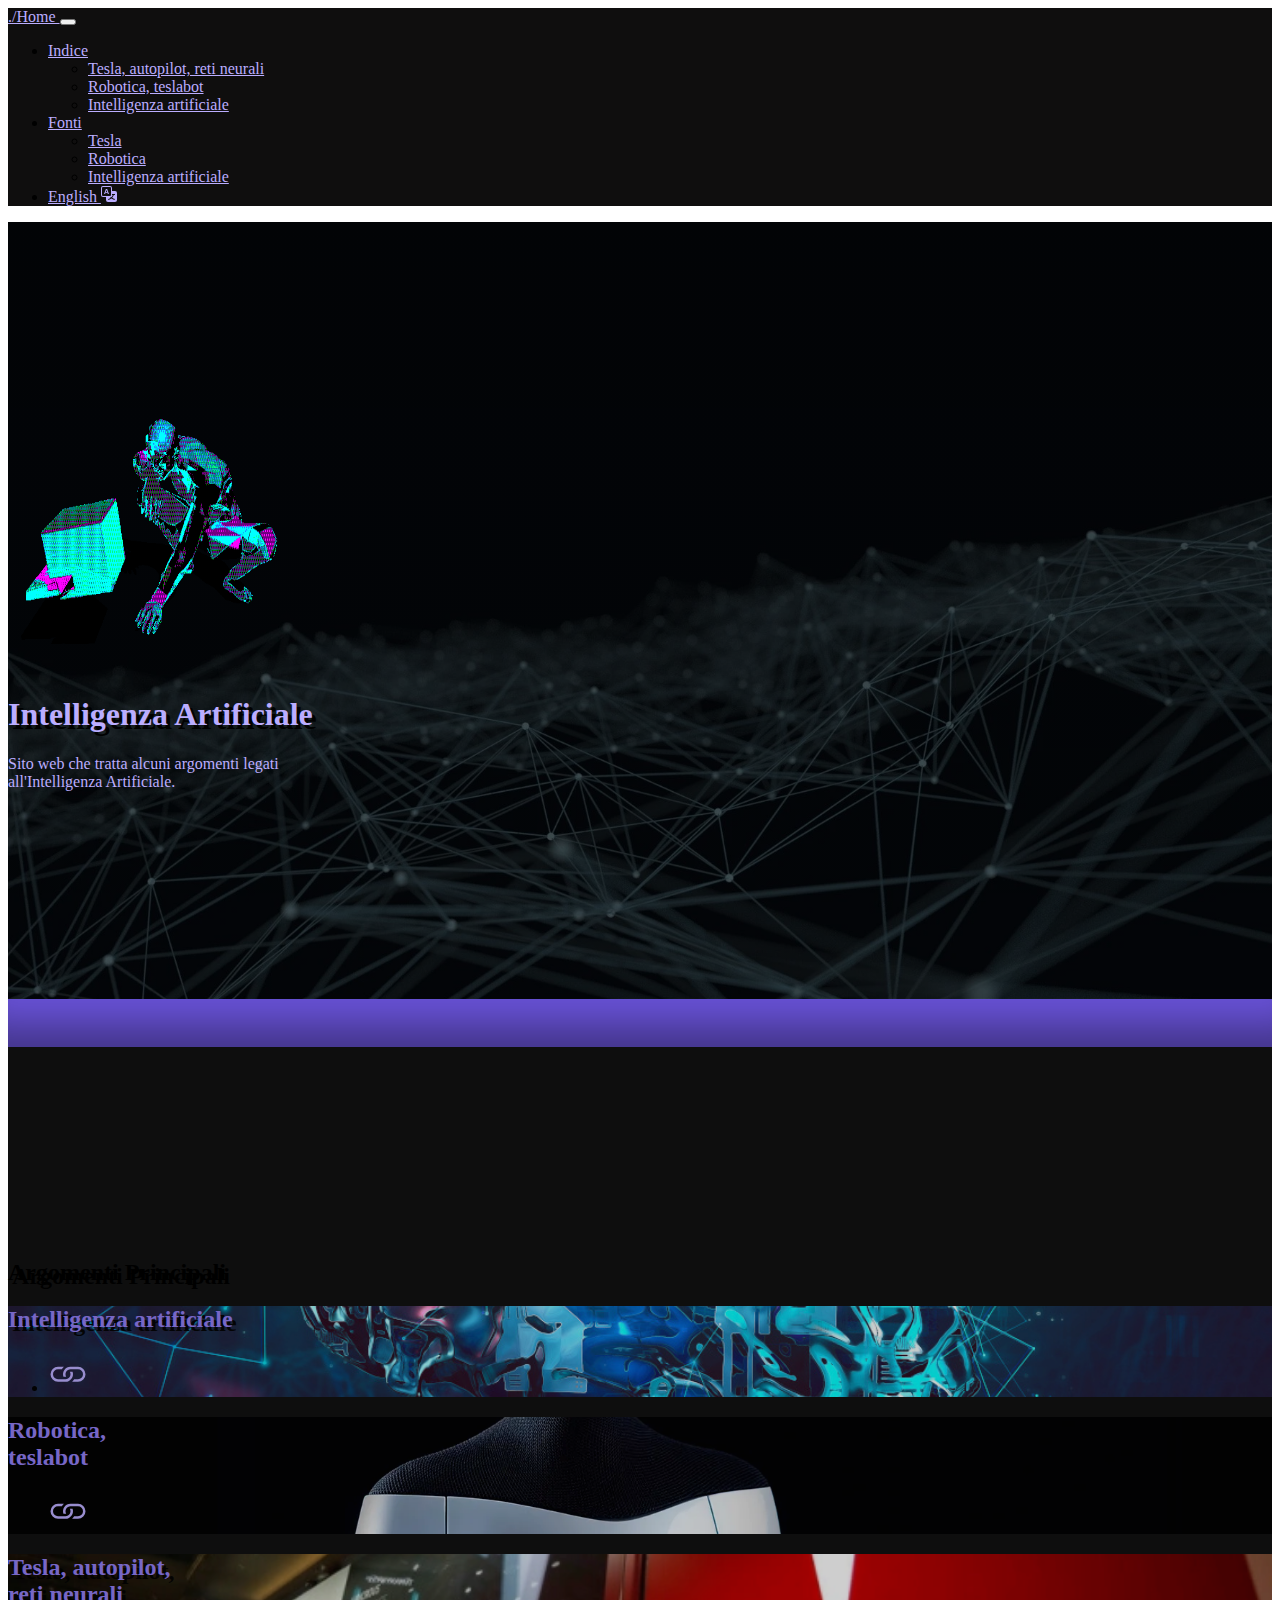
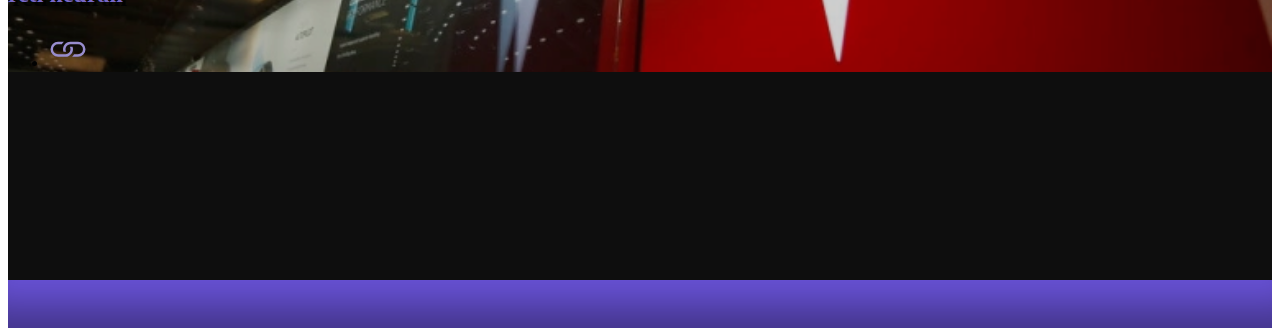
<file: index.html>
<!doctype html>
<html lang="en">

<head>
    <meta charset="utf-8">
    <meta name="viewport" content="width=device-width, initial-scale=1">

    <script src="https://cdn.jsdelivr.net/npm/bootstrap@5.2.0-beta1/dist/js/bootstrap.bundle.min.js"
        integrity="sha384-pprn3073KE6tl6bjs2QrFaJGz5/SUsLqktiwsUTF55Jfv3qYSDhgCecCxMW52nD2" crossorigin="anonymous">
        </script>
    <link href="https://cdn.jsdelivr.net/npm/bootstrap@5.2.0-beta1/dist/css/bootstrap.min.css" rel="stylesheet"
        integrity="sha384-0evHe/X+R7YkIZDRvuzKMRqM+OrBnVFBL6DOitfPri4tjfHxaWutUpFmBp4vmVor" crossorigin="anonymous">

    <link rel="stylesheet" href="./css/style.css">

    <link rel="preconnect" href="https://fonts.googleapis.com">
    <link rel="preconnect" href="https://fonts.gstatic.com" crossorigin>
    <link href="https://fonts.googleapis.com/css2?family=Poppins&display=swap" rel="stylesheet">

    <title>./Home</title>
</head>

<body>
    <nav class="navbar navbar-expand-lg sticky-top px-5" style="background-color: #0f0e0e;">
        <div class="container-fluid">
            <a class="navbar-brand mb-0 h1 textcolor" href="#">
                <span class="navbar-text mb-0 h1 textcolor fs-5">
                    ./Home
                </span>
            </a>
            <button class="navbar-toggler" type="button" data-bs-toggle="collapse" data-bs-target="#navbarNavDropdown"
                aria-controls="navbarNavDropdown" aria-expanded="false" aria-label="Toggle navigation">
                <span class="navbar-toggler-icon"></span>
            </button>
            <div class="collapse navbar-collapse" id="navbarNavDropdown">
                <ul class="navbar-nav px-5">
                    <li class="nav-item dropdown">
                        <a class="nav-link dropdown-toggle textcolor" href="#" id="navbarDropdownMenuLink" role="button"
                            data-bs-toggle="dropdown" aria-expanded="false">
                            Indice
                        </a>
                        <ul class="dropdown-menu dropdown-menu-dark" style="background-color: #0f0e0e;"
                            aria-labelledby="navbarDropdownMenuLink">
                            <li><a class="dropdown-item textcolor" href="./tesla.html">Tesla, autopilot, reti
                                    neurali</a></li>
                            <li><a class="dropdown-item textcolor" href="./robotica.html">Robotica, teslabot</a></li>
                            <li><a class="dropdown-item textcolor" href="./intelligenza-artificiale.html">Intelligenza
                                    artificiale</a></li>
                        </ul>
                    </li>
                    <li class="nav-item dropdown">
                        <a class="nav-link dropdown-toggle textcolor" href="#" id="navbarDropdownMenuLink" role="button"
                            data-bs-toggle="dropdown" aria-expanded="false">
                            Fonti
                        </a>
                        <ul class="dropdown-menu dropdown-menu-dark" style="background-color:#0f0e0e"
                            aria-labelledby="navbarDropdownMenuLink">
                            <li><a class="dropdown-item textcolor" href="https://www.tesla.com/it_IT/AI">Tesla</a></li>
                            <li><a class="dropdown-item textcolor"
                                    href="https://it.wikipedia.org/wiki/Robotica">Robotica</a></li>
                            <li><a class="dropdown-item textcolor"
                                    href="https://it.wikipedia.org/wiki/Intelligenza_artificiale">Intelligenza
                                    artificiale</a></li>
                        </ul>
                    </li>

                    <li class="nav-item">
                        <a class="nav-link" href="./english website/index copy.html">English
                            <svg xmlns="http://www.w3.org/2000/svg" width="16" height="16" fill="currentColor"
                                class="bi bi-translate" viewBox="0 0 16 16">
                                <path
                                    d="M4.545 6.714 4.11 8H3l1.862-5h1.284L8 8H6.833l-.435-1.286H4.545zm1.634-.736L5.5 3.956h-.049l-.679 2.022H6.18z" />
                                <path
                                    d="M0 2a2 2 0 0 1 2-2h7a2 2 0 0 1 2 2v3h3a2 2 0 0 1 2 2v7a2 2 0 0 1-2 2H7a2 2 0 0 1-2-2v-3H2a2 2 0 0 1-2-2V2zm2-1a1 1 0 0 0-1 1v7a1 1 0 0 0 1 1h7a1 1 0 0 0 1-1V2a1 1 0 0 0-1-1H2zm7.138 9.995c.193.301.402.583.63.846-.748.575-1.673 1.001-2.768 1.292.178.217.451.635.555.867 1.125-.359 2.08-.844 2.886-1.494.777.665 1.739 1.165 2.93 1.472.133-.254.414-.673.629-.89-1.125-.253-2.057-.694-2.82-1.284.681-.747 1.222-1.651 1.621-2.757H14V8h-3v1.047h.765c-.318.844-.74 1.546-1.272 2.13a6.066 6.066 0 0 1-.415-.492 1.988 1.988 0 0 1-.94.31z" />
                            </svg>
                        </a>
                    </li>
                </ul>
            </div>
        </div>
    </nav>

    <header class="head-banner text-center textcolor py-5">
        <div class="container-fluid">
            <div class="row">
                <div class="col-xl-9 mx-auto pt-0 px-1">
                    <div class="text-center">
                        <img class="d-block pt-3 mx-auto" src="gif/pc.gif" alt="" width="272" height="257">
                        <h1 class="display-5 fw-bold textshadow">Intelligenza Artificiale</h1>
                        <div class="col-lg-6 mx-auto">
                            <p class="lead pb-4 fs-5">Sito web che tratta alcuni argomenti legati <br> all'Intelligenza
                                Artificiale.</p>
                        </div>
                    </div>
                </div>
            </div>
        </div>
    </header>

    <div class="b-example-divider"></div>

    <div class="container-fluid py-5 content">

        <div class="container px-4 py-5" id="custom-cards">
            <h2 class="pb-2 border-bottom fw-bold textshadow">Argomenti Principali</h2>
            <div class="row row-cols-1 row-cols-lg-3 align-items-stretch g-4 py-5">
                <div class="col cardb">

                    <div class="card card-cover h-100 overflow-hidden text-white bg-dark rounded-4 shadow-lg"
                        style="background-image: url('./img/brain.jpeg');"></a>
                        <div class="d-flex flex-column h-100 p-5 pb-3 text-white text-shadow-1">
                            <h2 class="pt-5 mt-5 mb-4 display-6 lh-1 fw-bold textcolor1 textshadow ">Intelligenza
                                artificiale</h2>
                            <ul class="d-flex list-unstyled mt-auto">
                                <li class="me-auto">
                                    <a href="./intelligenza-artificiale.html" class="textcolor">
                                        <svg xmlns="http://www.w3.org/2000/svg" width="40" height="40"
                                            fill="currentColor" class="bi bi-link" viewBox="0 0 16 16">
                                            <path
                                                d="M6.354 5.5H4a3 3 0 0 0 0 6h3a3 3 0 0 0 2.83-4H9c-.086 0-.17.01-.25.031A2 2 0 0 1 7 10.5H4a2 2 0 1 1 0-4h1.535c.218-.376.495-.714.82-1z" />
                                            <path
                                                d="M9 5.5a3 3 0 0 0-2.83 4h1.098A2 2 0 0 1 9 6.5h3a2 2 0 1 1 0 4h-1.535a4.02 4.02 0 0 1-.82 1H12a3 3 0 1 0 0-6H9z" />
                                        </svg>
                                    </a>
                                </li>
                            </ul>
                        </div>
                    </div>
                </div>

                <div class="col cardb">
                    <div class="card card-cover h-100 overflow-hidden text-white bg-dark rounded-4 shadow-lg"
                        style="background-image: url('./img/teslabot.png');">
                        <div class="d-flex flex-column h-100 p-5 pb-3 text-white text-shadow-1">
                            <h2 class="pt-5 mt-5 mb-4 display-6 lh-1 fw-bold textcolor1 textshadow ">Robotica, <br>
                                teslabot</h2>
                            <ul class="d-flex list-unstyled mt-auto">
                                <li class="me-auto">
                                    <a href="./robotica.html" class="textcolor">
                                        <svg xmlns="http://www.w3.org/2000/svg" width="40" height="40"
                                            fill="currentColor" class="bi bi-link" viewBox="0 0 16 16">
                                            <path
                                                d="M6.354 5.5H4a3 3 0 0 0 0 6h3a3 3 0 0 0 2.83-4H9c-.086 0-.17.01-.25.031A2 2 0 0 1 7 10.5H4a2 2 0 1 1 0-4h1.535c.218-.376.495-.714.82-1z" />
                                            <path
                                                d="M9 5.5a3 3 0 0 0-2.83 4h1.098A2 2 0 0 1 9 6.5h3a2 2 0 1 1 0 4h-1.535a4.02 4.02 0 0 1-.82 1H12a3 3 0 1 0 0-6H9z" />
                                        </svg>
                                    </a>
                                </li>
                            </ul>
                        </div>
                    </div>
                </div>

                <div class="col cardb">
                    <div class="card card-cover h-100 overflow-hidden text-white bg-dark rounded-4 shadow-lg"
                        style="background-image: url('./img/tesla0.png');">
                        <div class="d-flex flex-column h-100 p-5 pb-3 text-white text-shadow-1">
                            <h2 class="pt-5 mt-5 mb-4 display-6 lh-1 fw-bold textcolor1 textshadow ">Tesla,
                                autopilot, <br>
                                reti neurali</h2>
                            <ul class="d-flex list-unstyled mt-auto">
                                <li class="me-auto">
                                    <a href="./tesla.html" class="textcolor">
                                        <svg xmlns="http://www.w3.org/2000/svg" width="40" height="40"
                                            fill="currentColor" class="bi bi-link" viewBox="0 0 16 16">
                                            <path
                                                d="M6.354 5.5H4a3 3 0 0 0 0 6h3a3 3 0 0 0 2.83-4H9c-.086 0-.17.01-.25.031A2 2 0 0 1 7 10.5H4a2 2 0 1 1 0-4h1.535c.218-.376.495-.714.82-1z" />
                                            <path
                                                d="M9 5.5a3 3 0 0 0-2.83 4h1.098A2 2 0 0 1 9 6.5h3a2 2 0 1 1 0 4h-1.535a4.02 4.02 0 0 1-.82 1H12a3 3 0 1 0 0-6H9z" />
                                        </svg>
                                    </a>
                                </li>
                            </ul>
                        </div>
                    </div>
                </div>
            </div>
        </div>
    </div>

    <div class="b-example-divider"></div>











</body>

</html>
</file>
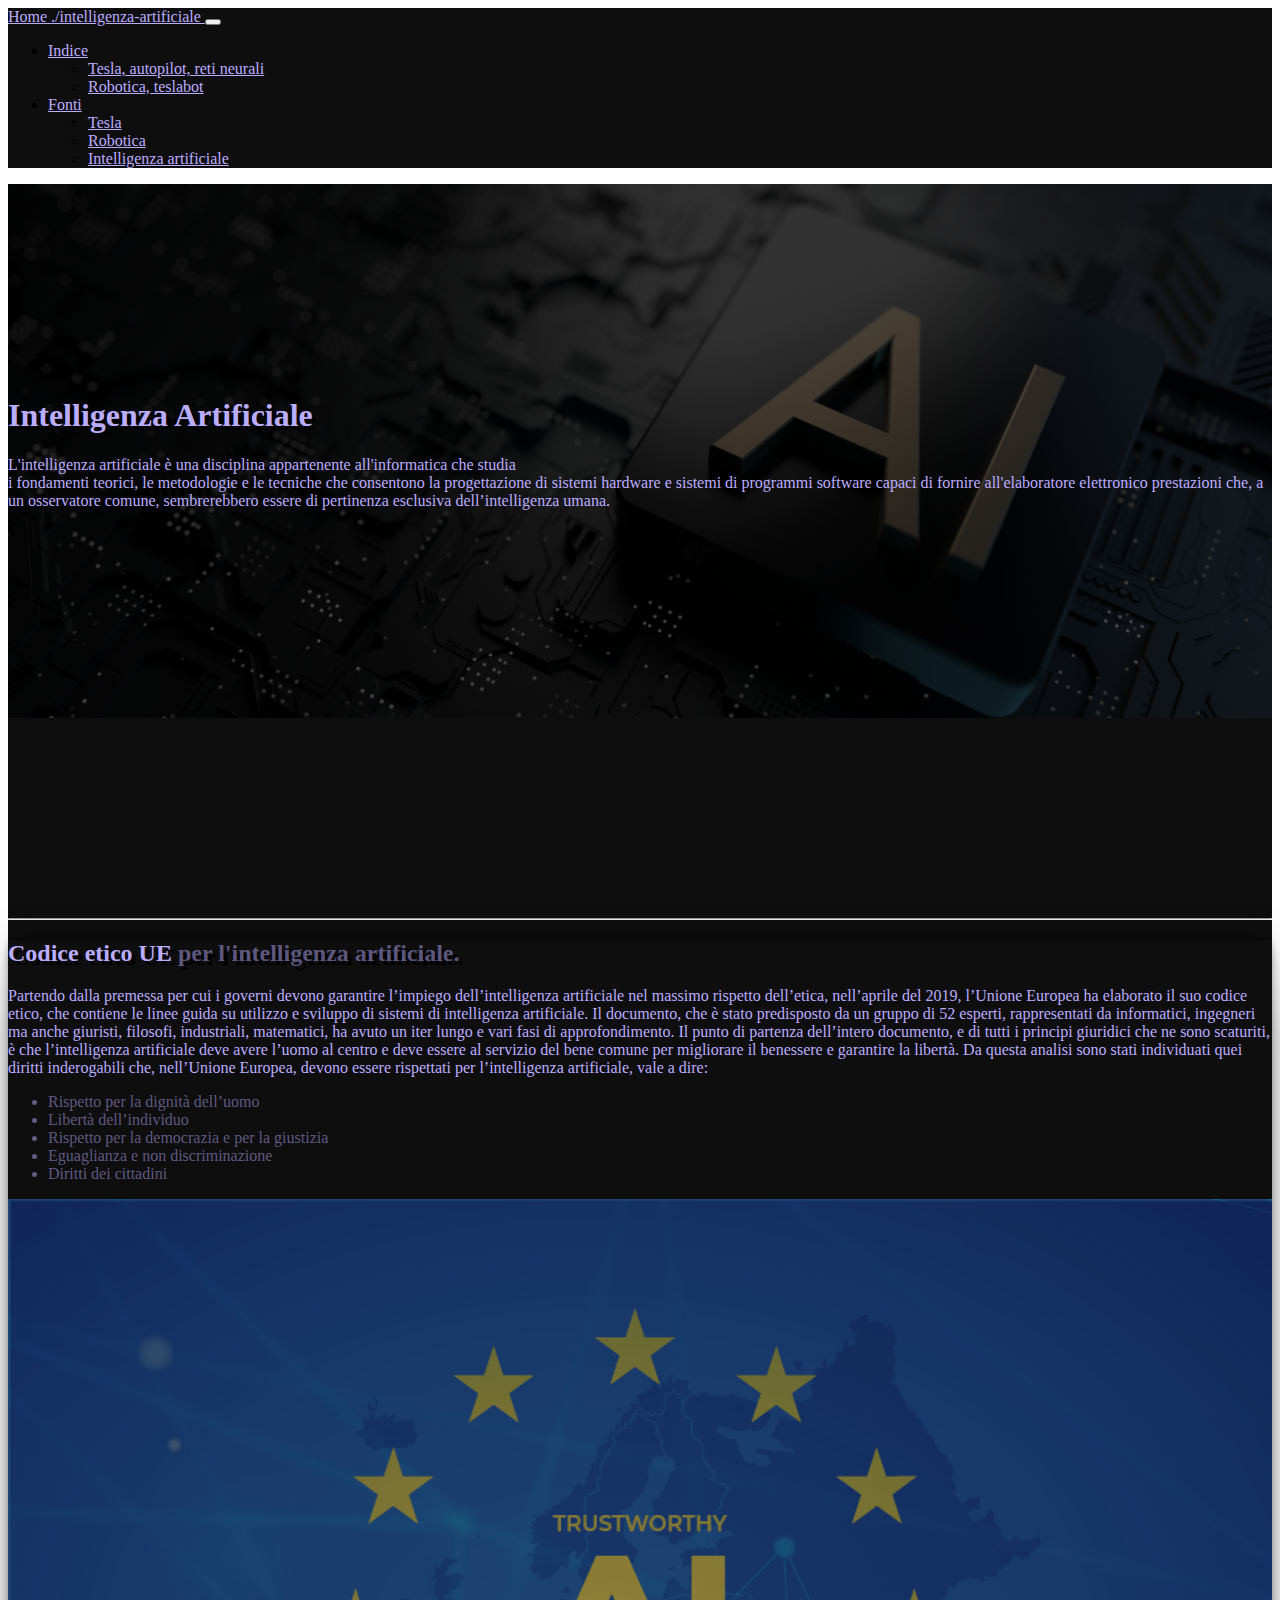
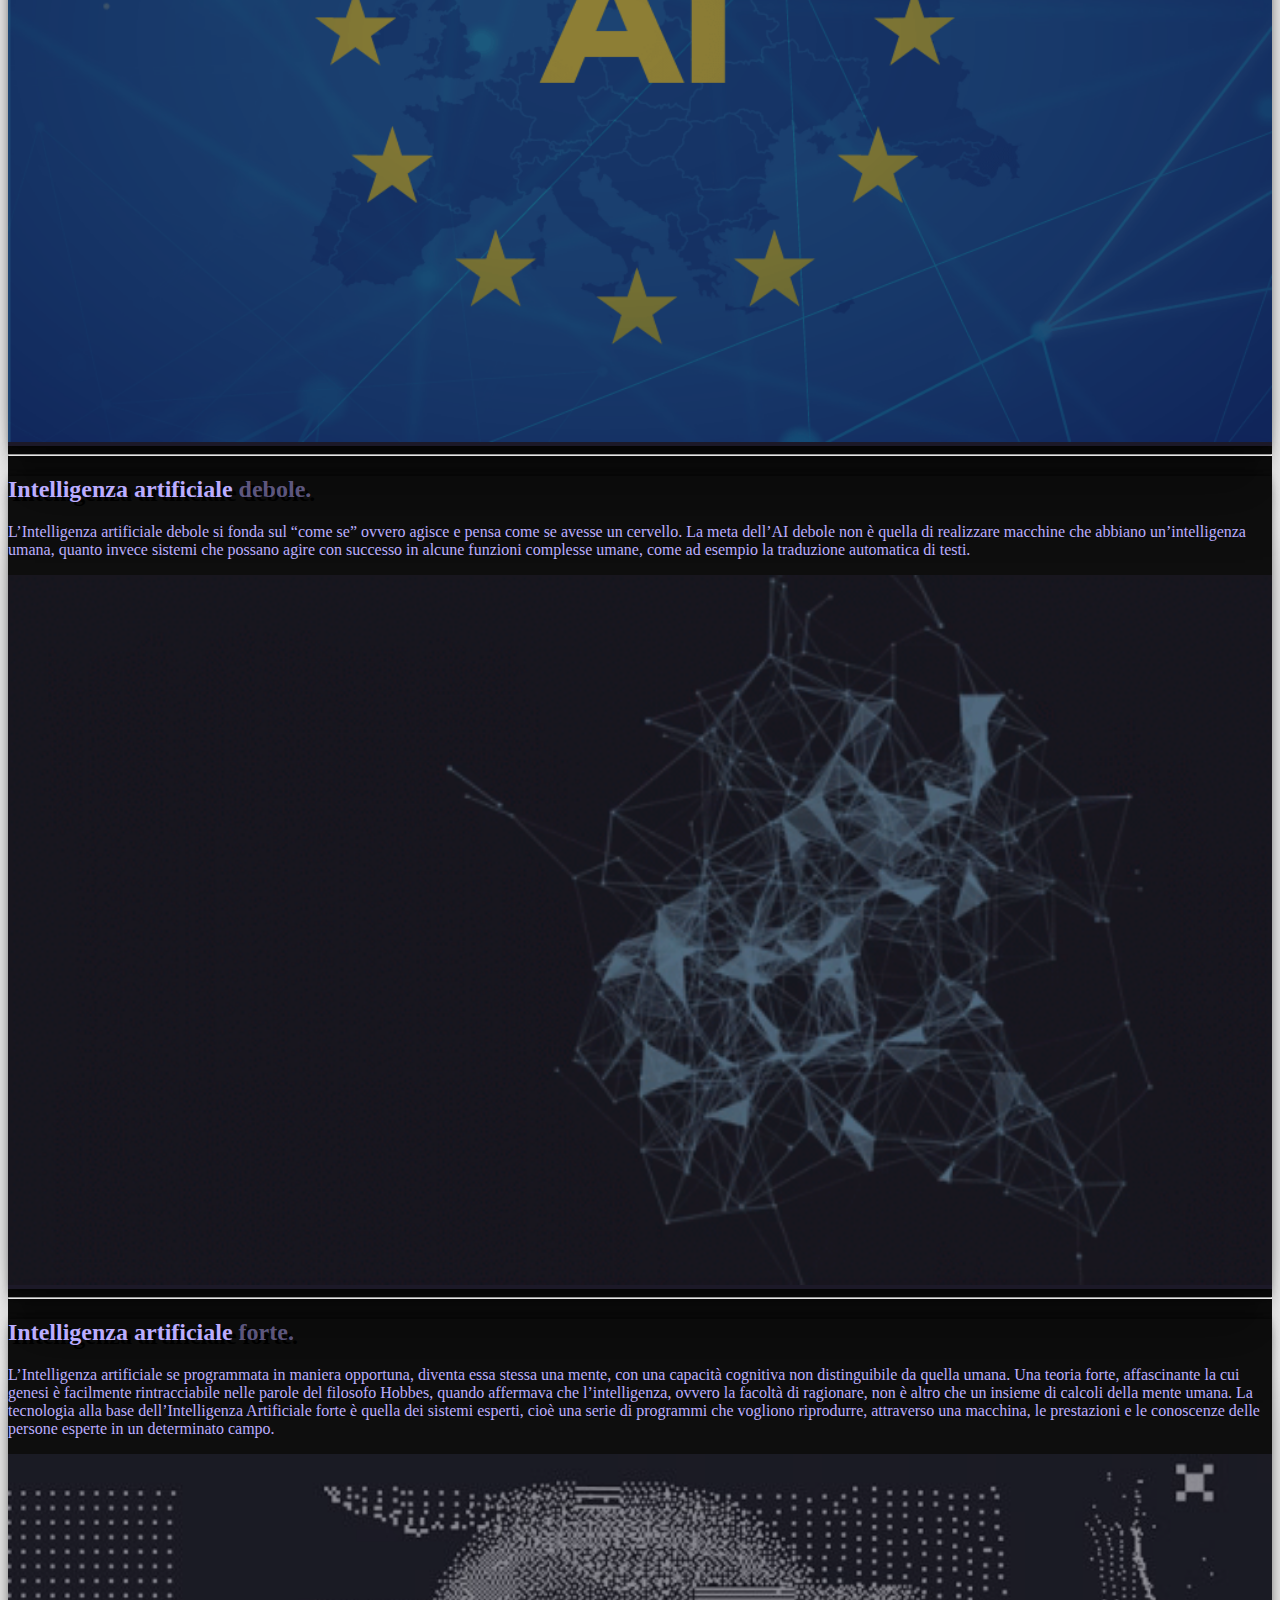
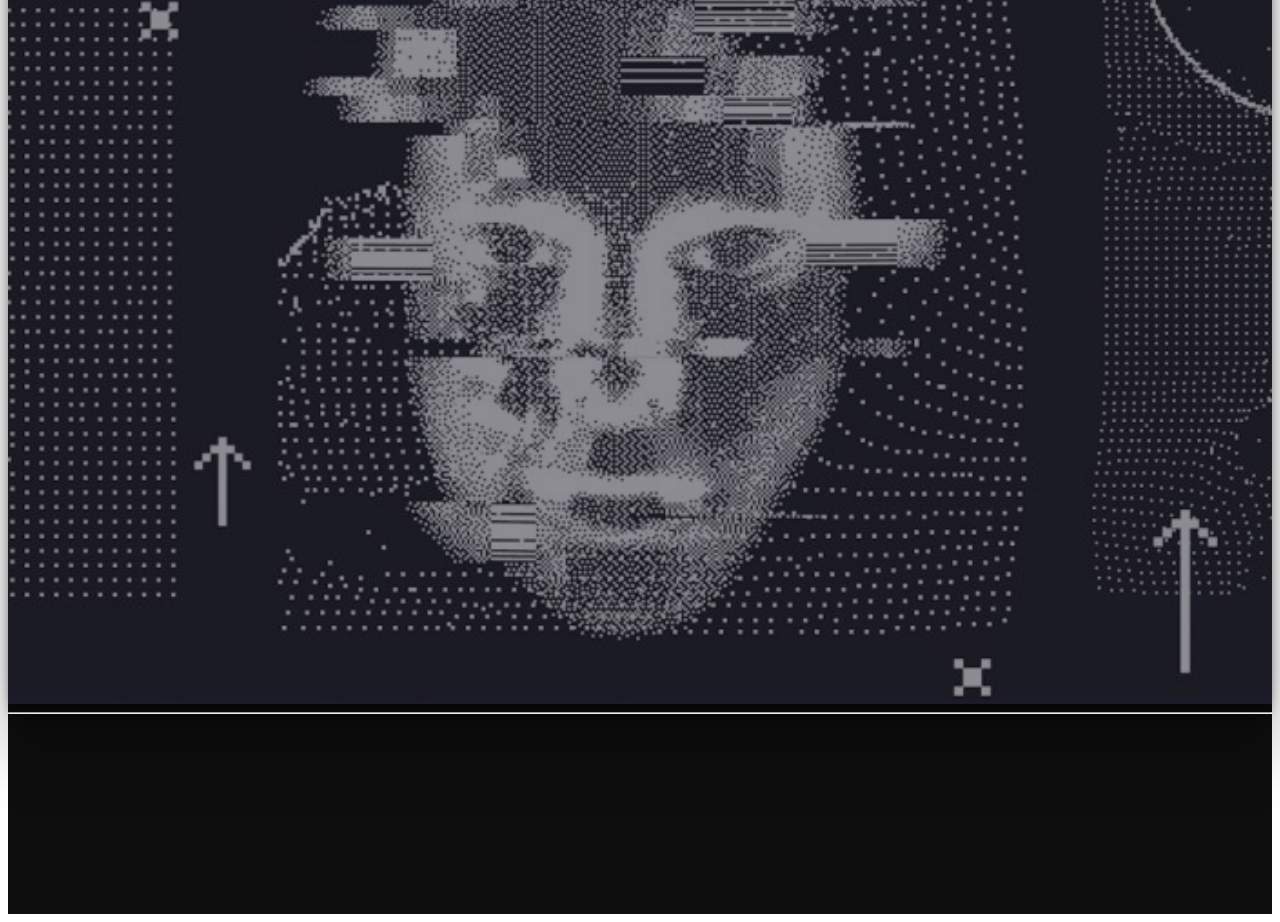
<file: intelligenza-artificiale.html>
<!doctype html>
<html lang="en">

<head>
    <meta charset="utf-8">
    <meta name="viewport" content="width=device-width, initial-scale=1">

    <script src="https://cdn.jsdelivr.net/npm/bootstrap@5.2.0-beta1/dist/js/bootstrap.bundle.min.js"
        integrity="sha384-pprn3073KE6tl6bjs2QrFaJGz5/SUsLqktiwsUTF55Jfv3qYSDhgCecCxMW52nD2" crossorigin="anonymous">
    </script>
    <link href="https://cdn.jsdelivr.net/npm/bootstrap@5.2.0-beta1/dist/css/bootstrap.min.css" rel="stylesheet"
        integrity="sha384-0evHe/X+R7YkIZDRvuzKMRqM+OrBnVFBL6DOitfPri4tjfHxaWutUpFmBp4vmVor" crossorigin="anonymous">
    <link rel="stylesheet" href="./css/style.css">

    <link rel="preconnect" href="https://fonts.googleapis.com">
    <link rel="preconnect" href="https://fonts.gstatic.com" crossorigin>
    <link href="https://fonts.googleapis.com/css2?family=Poppins&display=swap" rel="stylesheet">

    <title>./intelligenza-artificiale</title>
</head>

<body>
    <nav class="navbar navbar-expand-lg sticky-top px-5" style="background-color: #0f0e0e;">
        <div class="container-fluid">
            <a class="navbar-brand mb-0 h1 textcolor" href="./index.html">Home
            </a>
            <a class="navbar-brand mb-0 h1 textcolor" href="#">
                <span class="navbar-text mb-0 h1 textcolor fs-5">
                    ./intelligenza-artificiale
                </span>
            </a>
            <button class="navbar-toggler" type="button" data-bs-toggle="collapse" data-bs-target="#navbarNavDropdown"
                aria-controls="navbarNavDropdown" aria-expanded="false" aria-label="Toggle navigation">
                <span class="navbar-toggler-icon"></span>
            </button>
            <div class="collapse navbar-collapse" id="navbarNavDropdown">
                <ul class="navbar-nav px-5">
                    <li class="nav-item dropdown">
                        <a class="nav-link dropdown-toggle textcolor" href="#" id="navbarDropdownMenuLink" role="button"
                            data-bs-toggle="dropdown" aria-expanded="false">
                            Indice
                        </a>
                        <ul class="dropdown-menu dropdown-menu-dark" style="background-color: #0f0e0e;"
                            aria-labelledby="navbarDropdownMenuLink">
                            <li><a class="dropdown-item textcolor" href="./tesla.html">Tesla, autopilot, reti neurali</a></li>
                            <li><a class="dropdown-item textcolor" href="./robotica.html">Robotica, teslabot</a></li>
                        </ul>
                    </li>
                    <li class="nav-item dropdown">
                        <a class="nav-link dropdown-toggle textcolor" href="#" id="navbarDropdownMenuLink" role="button"
                            data-bs-toggle="dropdown" aria-expanded="false">
                            Fonti
                        </a>
                        <ul class="dropdown-menu dropdown-menu-dark" style="background-color:#0f0e0e"
                            aria-labelledby="navbarDropdownMenuLink">
                            <li><a class="dropdown-item textcolor" href="https://www.tesla.com/it_IT/AI">Tesla</a></li>
                            <li><a class="dropdown-item textcolor" href="https://it.wikipedia.org/wiki/Robotica">Robotica</a></li>
                            <li><a class="dropdown-item textcolor" href="https://it.wikipedia.org/wiki/Intelligenza_artificiale">Intelligenza artificiale</a></li>
                        </ul>
                    </li>
                </ul>
            </div>
        </div>
    </nav>

    <header class="head-banner text-center textcolor banner1 py-5">
        <div class="container-fluid py-5">
            <div class="row">
                <div class="col-xl-9 mx-auto py-5 px-1">
                    <div class="text-center">
                        <h1 class="display-5 fw-bold textshadow fs-1">Intelligenza Artificiale</h1>
                        <div class="col-lg-9 mx-auto">
                            <p class="lead pb-4 fs-3">L'intelligenza artificiale è una disciplina appartenente
                                all'informatica che studia
                                <br> i fondamenti teorici, le metodologie e le tecniche che consentono la progettazione
                                di
                                sistemi hardware e sistemi di programmi software capaci di fornire all'elaboratore
                                elettronico prestazioni che, a un osservatore comune, sembrerebbero essere di pertinenza
                                esclusiva dell’intelligenza umana.</p>
                        </div>
                    </div>
                </div>
            </div>
        </div>
    </header>




    <div class="container-fluid py-3 px-5 content">

        <hr class="featurette-divider">

        <div class="row featurette py-3 box">
            <div class="col-md-7">
                <h2 class="featurette-heading fw-normal lh-1 textcolor textshadow px-2">
                    Codice etico UE
                    <span class="textcolor2 px-2">
                        per l'intelligenza artificiale.
                    </span>
                </h2>
                <p class="lead textcolor px-2">
                    Partendo dalla premessa per cui i governi devono garantire l’impiego dell’intelligenza artificiale
                    nel massimo rispetto dell’etica, nell’aprile del 2019, l’Unione Europea ha elaborato il suo codice
                    etico, che contiene le linee guida su utilizzo e sviluppo di sistemi di intelligenza
                    artificiale. Il documento, che è stato predisposto da un gruppo di 52 esperti, rappresentati da
                    informatici, ingegneri ma anche giuristi, filosofi, industriali, matematici, ha avuto un iter lungo
                    e vari fasi di approfondimento.
                    Il punto di partenza dell’intero documento, e di tutti i principi giuridici che ne sono scaturiti, è
                    che l’intelligenza artificiale deve avere l’uomo al centro e deve essere al servizio del bene comune
                    per migliorare il benessere e garantire la libertà. Da questa
                    analisi sono stati individuati quei diritti inderogabili che, nell’Unione Europea, devono essere
                    rispettati per l’intelligenza artificiale, vale a dire:
                    <ul class="textcolor2 fs-5">
                        <li>Rispetto per la dignità dell’uomo</li>
                        <li>Libertà dell’individuo</li>
                        <li>Rispetto per la democrazia e per la giustizia</li>
                        <li>Eguaglianza e non discriminazione</li>
                        <li>Diritti dei cittadini</li>
                    </ul>
                </p>
            </div>
            <div class="col-md-5 pe-3">
                <div class="gifcolor">
                    <img class="featurette-image img-fluid mx-auto gifb" src="./img/Unione-europea.png" width="100%"
                        height="100%">
                </div>
            </div>
        </div>

        <hr class="featurette-">

        <div class="row featurette py-3 box">
            <div class="col-md-6 order-md-2">
                <h2 class="featurette-heading fw-normal lh-1 textcolor textshadow">
                    Intelligenza artificiale
                    <span class="textcolor2">
                        debole.
                    </span>
                </h2>
                <p class="lead textcolor">L’Intelligenza artificiale debole si fonda sul “come se” ovvero agisce e pensa
                    come se avesse un cervello. La meta dell’AI debole non è quella di realizzare macchine che abbiano
                    un’intelligenza umana, quanto invece sistemi che possano agire con successo in alcune funzioni
                    complesse umane, come ad esempio la traduzione automatica di testi.</p>
            </div>
            <div class="col-md-5 ps-3">
                <div class="gifcolor">
                    <img class="featurette-image img-fluid mx-auto gifb" src="./gif/ai-digital.gif" width="100%"
                        height="100%">
                </div>
            </div>
        </div>

        <hr class="featurette-divider">

        <div class="row featurette py-3 box">
            <div class="col-md-7">
                <h2 class="featurette-heading fw-normal lh-1 textcolor textshadow">
                    Intelligenza artificiale
                    <span class="textcolor2">
                        forte.
                    </span>
                </h2>
                <p class="lead textcolor">
                    L’Intelligenza artificiale se programmata in maniera opportuna, diventa essa stessa una mente, con una capacità cognitiva non
                    distinguibile da quella umana. Una teoria forte, affascinante la cui genesi è facilmente
                    rintracciabile nelle parole del filosofo Hobbes, quando affermava che l’intelligenza, ovvero la
                    facoltà di ragionare, non è altro che un insieme di calcoli della mente umana. La tecnologia alla
                    base dell’Intelligenza Artificiale forte è quella dei sistemi esperti, cioè una serie di programmi
                    che vogliono riprodurre, attraverso una macchina, le prestazioni e le conoscenze delle persone
                    esperte in un determinato campo.
                </p>
            </div>
            <div class="col-md-5 pe-3">
                <div class="gifcolor">
                    <img class="featurette-image img-fluid mx-auto gifb" src="./img/ai0.jpg" width="100%"
                        height="10%">
                </div>
            </div>
        </div>

        <hr class="featurette-divider">

    </div>
</body>
</file>
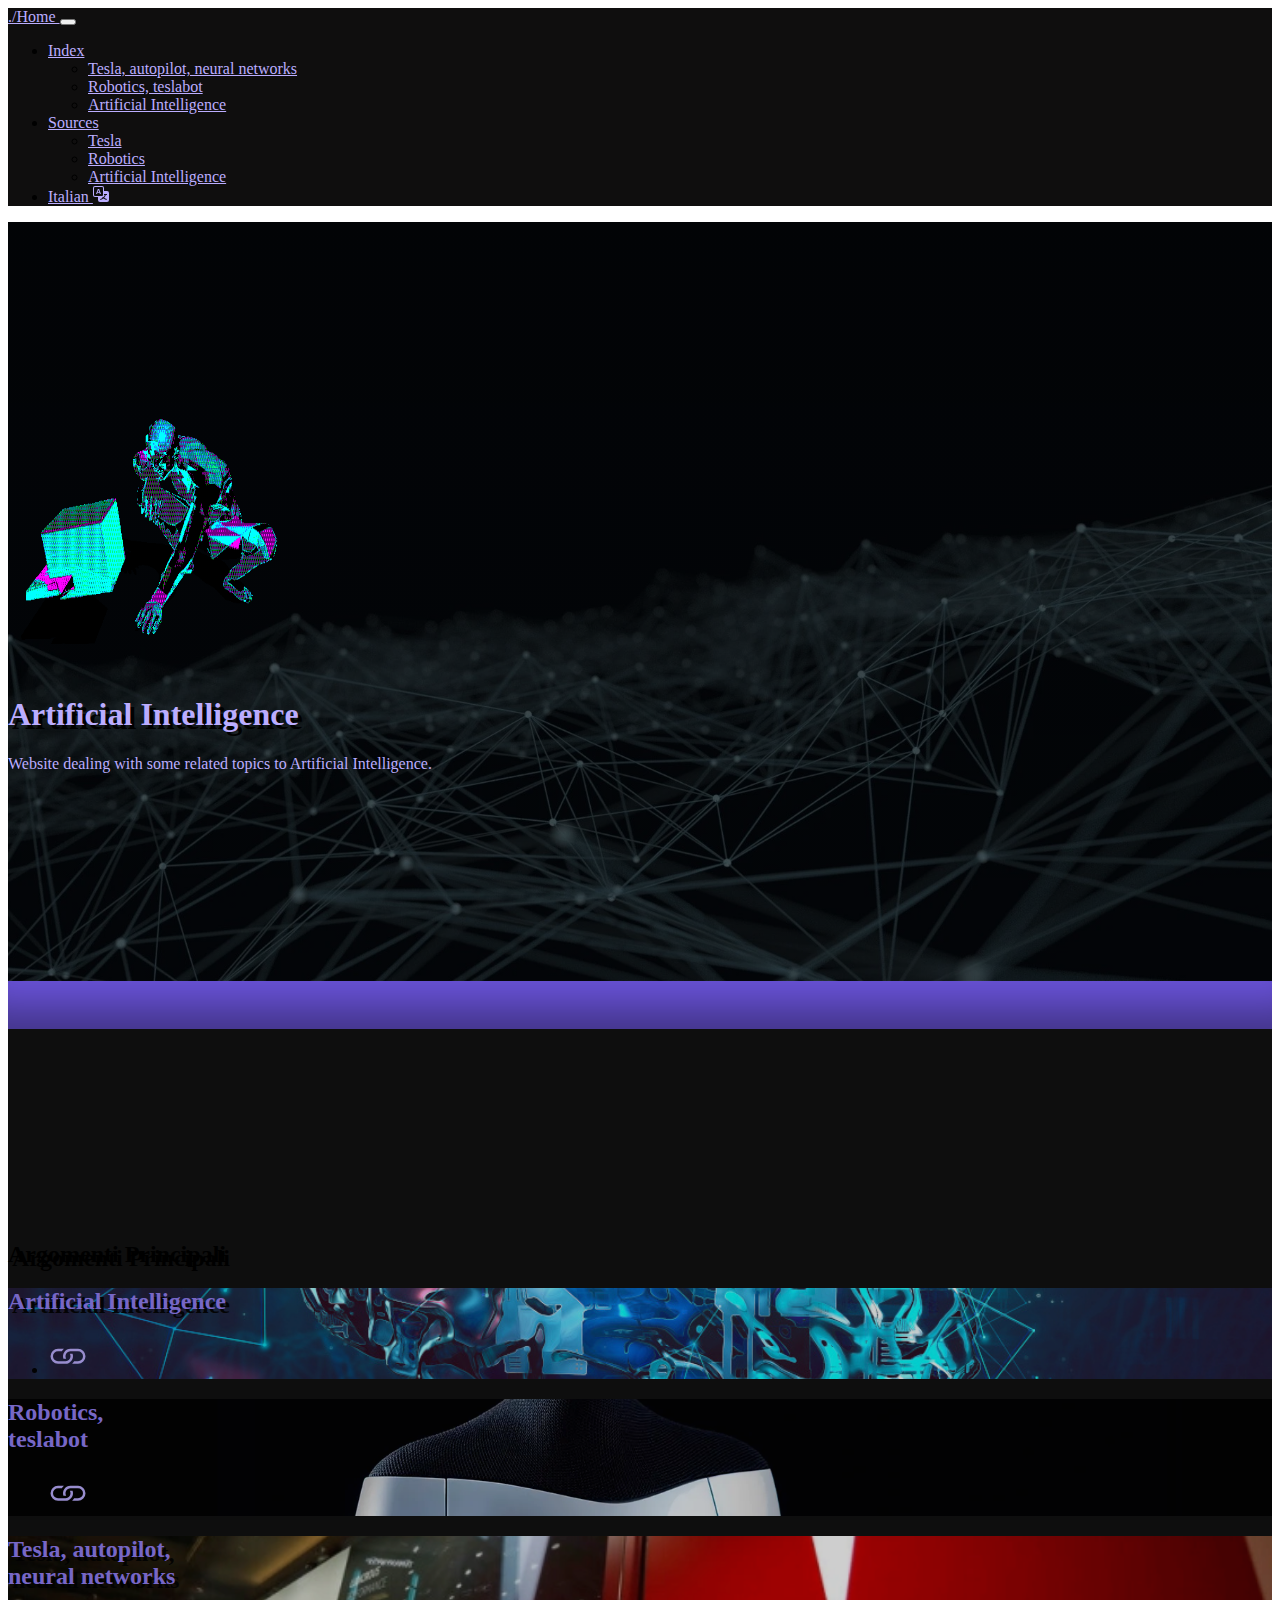
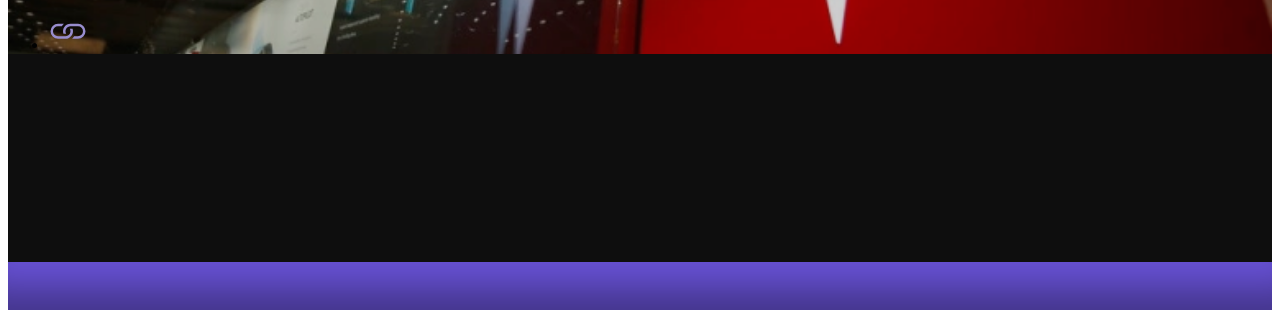
<file: english website/index copy.html>
<!doctype html>
<html lang="en">

<head>
    <meta charset="utf-8">
    <meta name="viewport" content="width=device-width, initial-scale=1">

    <script src="https://cdn.jsdelivr.net/npm/bootstrap@5.2.0-beta1/dist/js/bootstrap.bundle.min.js"
        integrity="sha384-pprn3073KE6tl6bjs2QrFaJGz5/SUsLqktiwsUTF55Jfv3qYSDhgCecCxMW52nD2" crossorigin="anonymous">
        </script>
    <link href="https://cdn.jsdelivr.net/npm/bootstrap@5.2.0-beta1/dist/css/bootstrap.min.css" rel="stylesheet"
        integrity="sha384-0evHe/X+R7YkIZDRvuzKMRqM+OrBnVFBL6DOitfPri4tjfHxaWutUpFmBp4vmVor" crossorigin="anonymous">

    <link rel="stylesheet" href="../css/style.css">

    <link rel="preconnect" href="https://fonts.googleapis.com">
    <link rel="preconnect" href="https://fonts.gstatic.com" crossorigin>
    <link href="https://fonts.googleapis.com/css2?family=Poppins&display=swap" rel="stylesheet">

    <title>./Home</title>
</head>

<body>
    <nav class="navbar navbar-expand-lg sticky-top px-5" style="background-color: #0f0e0e;">
        <div class="container-fluid">
            <a class="navbar-brand mb-0 h1 textcolor" href="#">
                <span class="navbar-text mb-0 h1 textcolor fs-5">
                    ./Home
                </span>
            </a>
            <button class="navbar-toggler" type="button" data-bs-toggle="collapse" data-bs-target="#navbarNavDropdown"
                aria-controls="navbarNavDropdown" aria-expanded="false" aria-label="Toggle navigation">
                <span class="navbar-toggler-icon"></span>
            </button>
            <div class="collapse navbar-collapse" id="navbarNavDropdown">
                <ul class="navbar-nav px-5">
                    <li class="nav-item dropdown">
                        <a class="nav-link dropdown-toggle textcolor" href="#" id="navbarDropdownMenuLink" role="button"
                            data-bs-toggle="dropdown" aria-expanded="false">
                            Index
                        </a>
                        <ul class="dropdown-menu dropdown-menu-dark" style="background-color: #0f0e0e;"
                            aria-labelledby="navbarDropdownMenuLink">
                            <li><a class="dropdown-item textcolor" href="./tesla copy.html">Tesla, autopilot,
                                    neural networks</a></li>
                            <li><a class="dropdown-item textcolor" href="./robotica copy.html">Robotics,
                                    teslabot</a></li>
                            <li><a class="dropdown-item textcolor"
                                    href="./intelligenza-artificiale copy.html">Artificial
                                    Intelligence</a></li>
                        </ul>
                    </li>
                    <li class="nav-item dropdown">
                        <a class="nav-link dropdown-toggle textcolor" href="#" id="navbarDropdownMenuLink" role="button"
                            data-bs-toggle="dropdown" aria-expanded="false">
                            Sources
                        </a>
                        <ul class="dropdown-menu dropdown-menu-dark" style="background-color:#0f0e0e"
                            aria-labelledby="navbarDropdownMenuLink">
                            <li><a class="dropdown-item textcolor" href="https://www.tesla.com/it_IT/AI">Tesla</a></li>
                            <li><a class="dropdown-item textcolor"
                                    href="https://it.wikipedia.org/wiki/Robotica">Robotics</a></li>
                            <li><a class="dropdown-item textcolor"
                                    href="https://it.wikipedia.org/wiki/Intelligenza_artificiale">Artificial
                                    Intelligence</a></li>
                        </ul>
                    </li>

                    <li class="nav-item">
                        <a class="nav-link" href="../index.html">Italian
                            <svg xmlns="http://www.w3.org/2000/svg" width="16" height="16" fill="currentColor"
                                class="bi bi-translate" viewBox="0 0 16 16">
                                <path
                                    d="M4.545 6.714 4.11 8H3l1.862-5h1.284L8 8H6.833l-.435-1.286H4.545zm1.634-.736L5.5 3.956h-.049l-.679 2.022H6.18z" />
                                <path
                                    d="M0 2a2 2 0 0 1 2-2h7a2 2 0 0 1 2 2v3h3a2 2 0 0 1 2 2v7a2 2 0 0 1-2 2H7a2 2 0 0 1-2-2v-3H2a2 2 0 0 1-2-2V2zm2-1a1 1 0 0 0-1 1v7a1 1 0 0 0 1 1h7a1 1 0 0 0 1-1V2a1 1 0 0 0-1-1H2zm7.138 9.995c.193.301.402.583.63.846-.748.575-1.673 1.001-2.768 1.292.178.217.451.635.555.867 1.125-.359 2.08-.844 2.886-1.494.777.665 1.739 1.165 2.93 1.472.133-.254.414-.673.629-.89-1.125-.253-2.057-.694-2.82-1.284.681-.747 1.222-1.651 1.621-2.757H14V8h-3v1.047h.765c-.318.844-.74 1.546-1.272 2.13a6.066 6.066 0 0 1-.415-.492 1.988 1.988 0 0 1-.94.31z" />
                            </svg>
                        </a>
                    </li>
                </ul>
            </div>
        </div>
    </nav>

    <header class="head-banner text-center textcolor py-5">
        <div class="container-fluid">
            <div class="row">
                <div class="col-xl-9 mx-auto pt-0 px-1">
                    <div class="text-center">
                        <img class="d-block pt-3 mx-auto" src="../gif/pc.gif" alt="" width="272" height="257">
                        <h1 class="display-5 fw-bold textshadow">Artificial Intelligence</h1>
                        <div class="col-lg-6 mx-auto">
                            <p class="lead pb-4 fs-5">Website dealing with some related topics
                                to Artificial Intelligence.</p>
                        </div>
                    </div>
                </div>
            </div>
        </div>
    </header>

    <div class="b-example-divider"></div>

    <div class="container-fluid py-5 content">

        <div class="container px-4 py-5" id="custom-cards">
            <h2 class="pb-2 border-bottom fw-bold textshadow">Argomenti Principali</h2>
            <div class="row row-cols-1 row-cols-lg-3 align-items-stretch g-4 py-5">
                <div class="col cardb">

                    <div class="card card-cover h-100 overflow-hidden text-white bg-dark rounded-4 shadow-lg"
                        style="background-image: url('../img/brain.jpeg');"></a>
                        <div class="d-flex flex-column h-100 p-5 pb-3 text-white text-shadow-1">
                            <h2 class="pt-5 mt-5 mb-4 display-6 lh-1 fw-bold textcolor1 textshadow ">Artificial
                                Intelligence</h2>
                            <ul class="d-flex list-unstyled mt-auto">
                                <li class="me-auto">
                                    <a href="./intelligenza-artificiale copy.html" class="textcolor">
                                        <svg xmlns="http://www.w3.org/2000/svg" width="40" height="40"
                                            fill="currentColor" class="bi bi-link" viewBox="0 0 16 16">
                                            <path
                                                d="M6.354 5.5H4a3 3 0 0 0 0 6h3a3 3 0 0 0 2.83-4H9c-.086 0-.17.01-.25.031A2 2 0 0 1 7 10.5H4a2 2 0 1 1 0-4h1.535c.218-.376.495-.714.82-1z" />
                                            <path
                                                d="M9 5.5a3 3 0 0 0-2.83 4h1.098A2 2 0 0 1 9 6.5h3a2 2 0 1 1 0 4h-1.535a4.02 4.02 0 0 1-.82 1H12a3 3 0 1 0 0-6H9z" />
                                        </svg>
                                    </a>
                                </li>
                            </ul>
                        </div>
                    </div>
                </div>

                <div class="col cardb">
                    <div class="card card-cover h-100 overflow-hidden text-white bg-dark rounded-4 shadow-lg"
                        style="background-image: url('../img/teslabot.png');">
                        <div class="d-flex flex-column h-100 p-5 pb-3 text-white text-shadow-1">
                            <h2 class="pt-5 mt-5 mb-4 display-6 lh-1 fw-bold textcolor1 textshadow ">Robotics,
                                <br>teslabot
                            </h2>
                            <ul class="d-flex list-unstyled mt-auto">
                                <li class="me-auto">
                                    <a href="./robotica copy.html" class="textcolor">
                                        <svg xmlns="http://www.w3.org/2000/svg" width="40" height="40"
                                            fill="currentColor" class="bi bi-link" viewBox="0 0 16 16">
                                            <path
                                                d="M6.354 5.5H4a3 3 0 0 0 0 6h3a3 3 0 0 0 2.83-4H9c-.086 0-.17.01-.25.031A2 2 0 0 1 7 10.5H4a2 2 0 1 1 0-4h1.535c.218-.376.495-.714.82-1z" />
                                            <path
                                                d="M9 5.5a3 3 0 0 0-2.83 4h1.098A2 2 0 0 1 9 6.5h3a2 2 0 1 1 0 4h-1.535a4.02 4.02 0 0 1-.82 1H12a3 3 0 1 0 0-6H9z" />
                                        </svg>
                                    </a>
                                </li>
                            </ul>
                        </div>
                    </div>
                </div>

                <div class="col cardb">
                    <div class="card card-cover h-100 overflow-hidden text-white bg-dark rounded-4 shadow-lg"
                        style="background-image: url('../img/tesla0.png');">
                        <div class="d-flex flex-column h-100 p-5 pb-3 text-white text-shadow-1">
                            <h2 class="pt-5 mt-5 mb-4 display-6 lh-1 fw-bold textcolor1 textshadow ">Tesla,
                                autopilot, <br>
                                neural networks</h2>
                            <ul class="d-flex list-unstyled mt-auto">
                                <li class="me-auto">
                                    <a href="./tesla copy.html" class="textcolor">
                                        <svg xmlns="http://www.w3.org/2000/svg" width="40" height="40"
                                            fill="currentColor" class="bi bi-link" viewBox="0 0 16 16">
                                            <path
                                                d="M6.354 5.5H4a3 3 0 0 0 0 6h3a3 3 0 0 0 2.83-4H9c-.086 0-.17.01-.25.031A2 2 0 0 1 7 10.5H4a2 2 0 1 1 0-4h1.535c.218-.376.495-.714.82-1z" />
                                            <path
                                                d="M9 5.5a3 3 0 0 0-2.83 4h1.098A2 2 0 0 1 9 6.5h3a2 2 0 1 1 0 4h-1.535a4.02 4.02 0 0 1-.82 1H12a3 3 0 1 0 0-6H9z" />
                                        </svg>
                                    </a>
                                </li>
                            </ul>
                        </div>
                    </div>
                </div>
            </div>
        </div>
    </div>

    <div class="b-example-divider"></div>











</body>

</html>
</file>
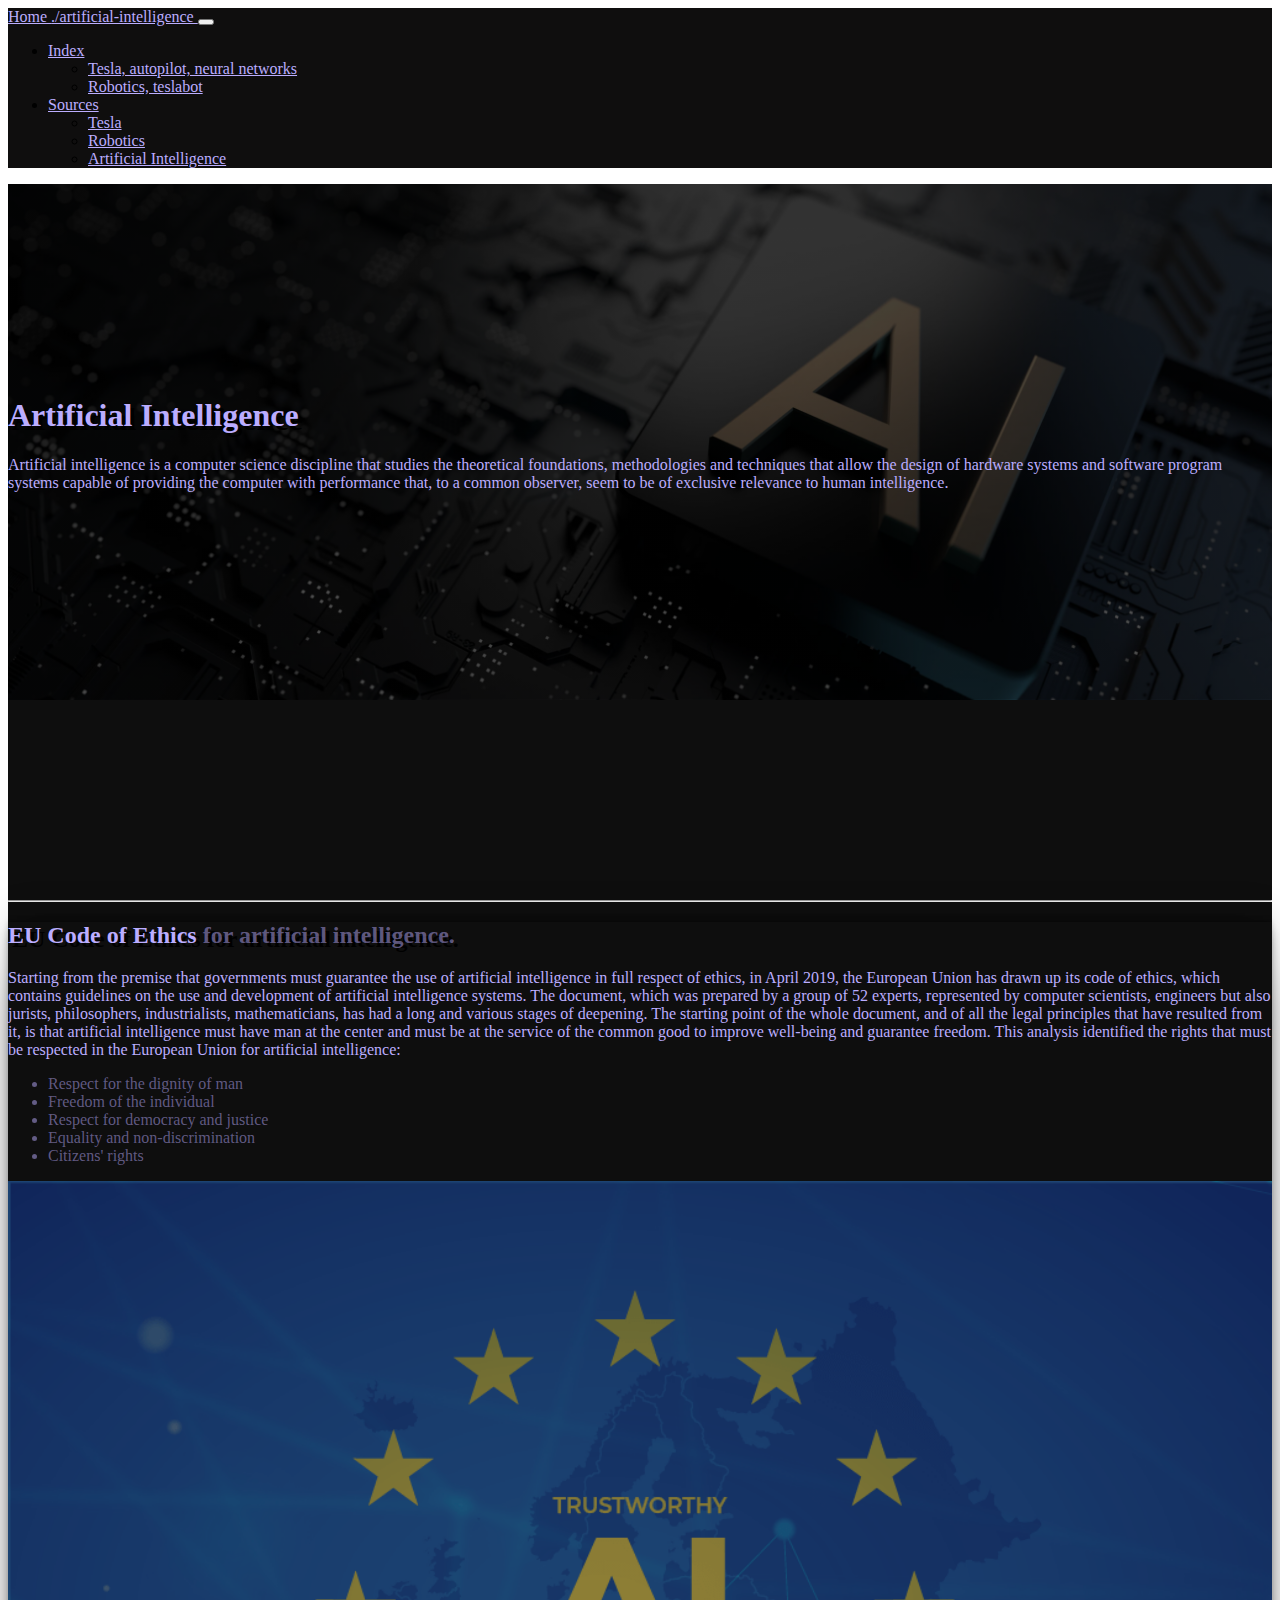
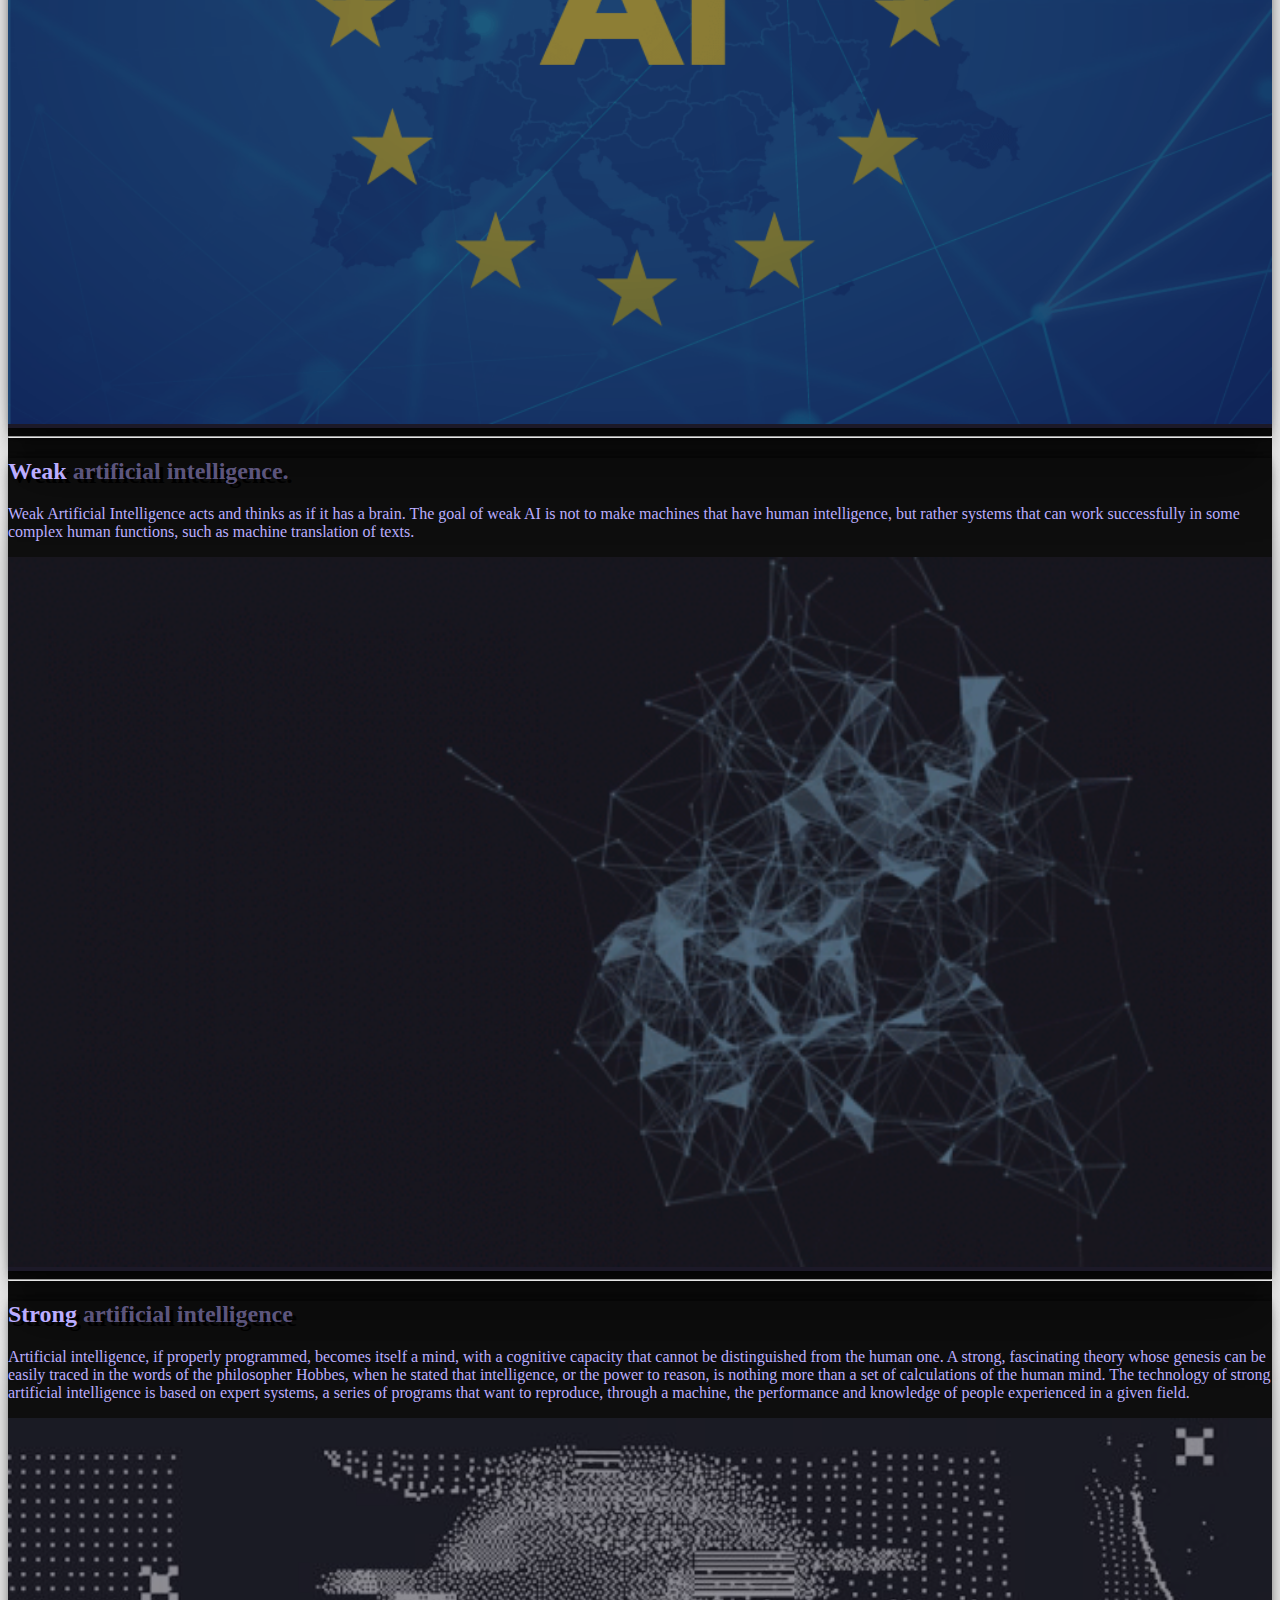
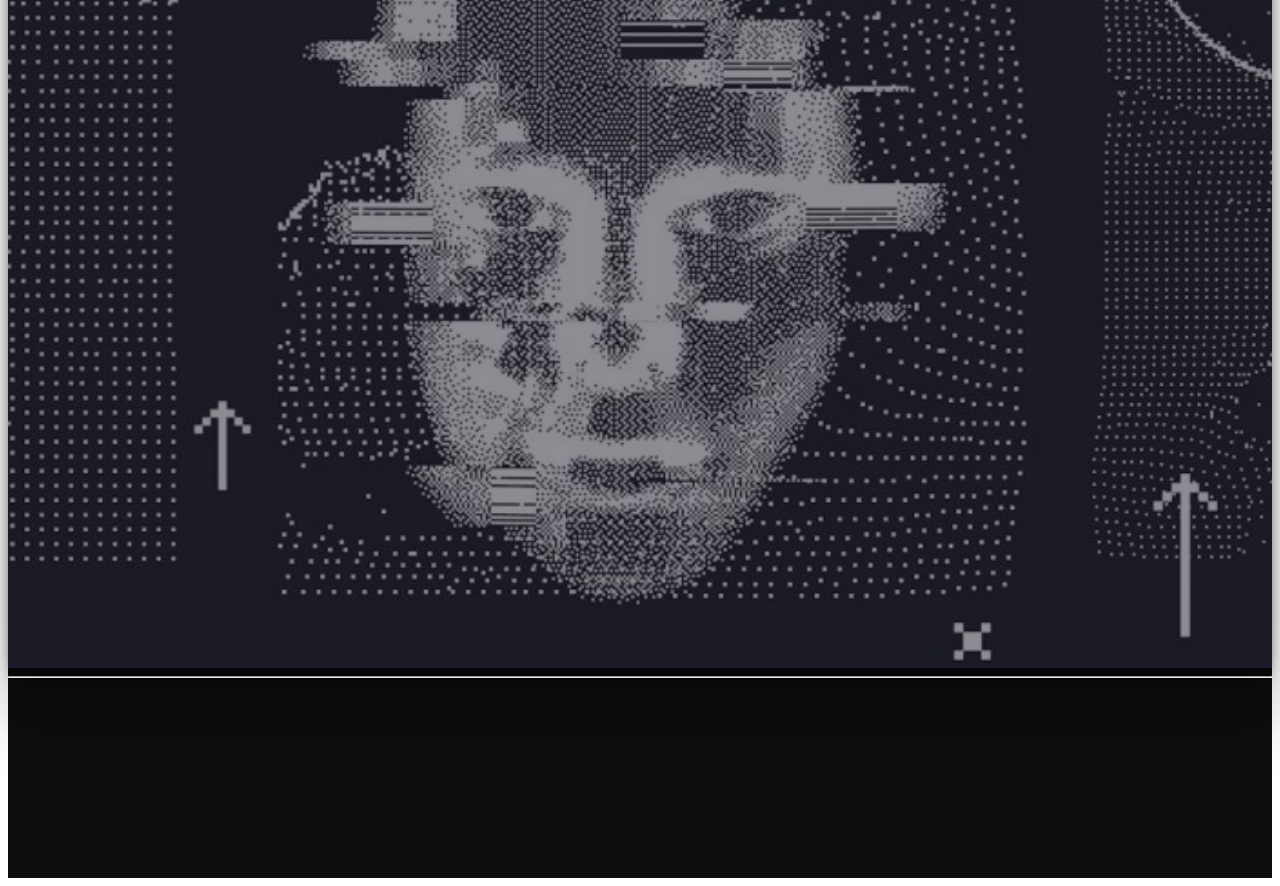
<file: english website/intelligenza-artificiale copy.html>
<!doctype html>
<html lang="en">

<head>
    <meta charset="utf-8">
    <meta name="viewport" content="width=device-width, initial-scale=1">

    <script src="https://cdn.jsdelivr.net/npm/bootstrap@5.2.0-beta1/dist/js/bootstrap.bundle.min.js"
        integrity="sha384-pprn3073KE6tl6bjs2QrFaJGz5/SUsLqktiwsUTF55Jfv3qYSDhgCecCxMW52nD2" crossorigin="anonymous">
    </script>
    <link href="https://cdn.jsdelivr.net/npm/bootstrap@5.2.0-beta1/dist/css/bootstrap.min.css" rel="stylesheet"
        integrity="sha384-0evHe/X+R7YkIZDRvuzKMRqM+OrBnVFBL6DOitfPri4tjfHxaWutUpFmBp4vmVor" crossorigin="anonymous">
    <link rel="stylesheet" href="../css/style.css">

    <link rel="preconnect" href="https://fonts.googleapis.com">
    <link rel="preconnect" href="https://fonts.gstatic.com" crossorigin>
    <link href="https://fonts.googleapis.com/css2?family=Poppins&display=swap" rel="stylesheet">

    <title>./artificial-intelligence</title>
</head>

<body>
    <nav class="navbar navbar-expand-lg sticky-top px-5" style="background-color: #0f0e0e;">
        <div class="container-fluid">
            <a class="navbar-brand mb-0 h1 textcolor" href="./index copy.html">Home
            </a>
            <a class="navbar-brand mb-0 h1 textcolor" href="#">
                <span class="navbar-text mb-0 h1 textcolor fs-5">
                    ./artificial-intelligence
                </span>
            </a>
            <button class="navbar-toggler" type="button" data-bs-toggle="collapse" data-bs-target="#navbarNavDropdown"
                aria-controls="navbarNavDropdown" aria-expanded="false" aria-label="Toggle navigation">
                <span class="navbar-toggler-icon"></span>
            </button>
            <div class="collapse navbar-collapse" id="navbarNavDropdown">
                <ul class="navbar-nav px-5">
                    <li class="nav-item dropdown">
                        <a class="nav-link dropdown-toggle textcolor" href="#" id="navbarDropdownMenuLink" role="button"
                            data-bs-toggle="dropdown" aria-expanded="false">
                            Index
                        </a>
                        <ul class="dropdown-menu dropdown-menu-dark" style="background-color: #0f0e0e;"
                            aria-labelledby="navbarDropdownMenuLink">
                            <li><a class="dropdown-item textcolor" href="./tesla copy.html">Tesla, autopilot,
                                    neural networks</a></li>
                            <li><a class="dropdown-item textcolor" href="./robotica copy.html">Robotics,
                                    teslabot</a></li>
                        </ul>
                    </li>
                    <li class="nav-item dropdown">
                        <a class="nav-link dropdown-toggle textcolor" href="#" id="navbarDropdownMenuLink" role="button"
                            data-bs-toggle="dropdown" aria-expanded="false">
                            Sources
                        </a>
                        <ul class="dropdown-menu dropdown-menu-dark" style="background-color:#0f0e0e"
                            aria-labelledby="navbarDropdownMenuLink">
                            <li><a class="dropdown-item textcolor" href="https://www.tesla.com/it_IT/AI">Tesla</a></li>
                            <li><a class="dropdown-item textcolor"
                                    href="https://it.wikipedia.org/wiki/Robotica">Robotics</a></li>
                            <li><a class="dropdown-item textcolor"
                                    href="https://it.wikipedia.org/wiki/Intelligenza_artificiale">Artificial
                                    Intelligence</a></li>
                        </ul>
                    </li>
                </ul>
            </div>
        </div>
    </nav>

    <header class="head-banner text-center textcolor banner1 py-5">
        <div class="container-fluid py-5">
            <div class="row">
                <div class="col-xl-9 mx-auto py-5 px-1">
                    <div class="text-center">
                        <h1 class="display-5 fw-bold textshadow fs-1">Artificial
                            Intelligence</h1>
                        <div class="col-lg-9 mx-auto">
                            <p class="lead pb-4 fs-3">Artificial intelligence is a computer science discipline that
                                studies
                                the theoretical foundations, methodologies and techniques that allow the design of
                                hardware systems and software program systems capable of providing the computer with
                                performance that, to a common observer, seem to be of exclusive relevance to human
                                intelligence.</p>
                        </div>
                    </div>
                </div>
            </div>
        </div>
    </header>




    <div class="container-fluid py-3 px-5 content">

        <hr class="featurette-divider">

        <div class="row featurette py-3 box">
            <div class="col-md-7">
                <h2 class="featurette-heading fw-normal lh-1 textcolor textshadow px-2">
                    EU Code of Ethics
                    <span class="textcolor2 px-2">
                        for artificial intelligence.
                    </span>
                </h2>
                <p class="lead textcolor px-2">
                    Starting from the premise that governments must guarantee the use of artificial intelligence in full
                    respect of ethics, in April 2019, the European Union has drawn up its code of ethics, which contains
                    guidelines on the use and development of artificial intelligence systems. The document, which was
                    prepared by a group of 52 experts, represented by computer scientists, engineers but also jurists,
                    philosophers, industrialists, mathematicians, has had a long and various stages of deepening. The
                    starting point of the whole document, and of all the legal principles that have resulted from it, is
                    that artificial intelligence must have man at the center and must be at the service of the common
                    good to improve well-being and guarantee freedom. This analysis identified the rights that must be
                    respected in the European Union for artificial intelligence:
                    <ul class="textcolor2 fs-5">
                        <li>Respect for the dignity of man</li>
                        <li>Freedom of the individual</li>
                        <li>Respect for democracy and justice</li>
                        <li>Equality and non-discrimination</li>
                        <li>Citizens' rights</li>
                    </ul>
                </p>
            </div>
            <div class="col-md-5 pe-3">
                <div class="gifcolor">
                    <img class="featurette-image img-fluid mx-auto gifb" src="../img/Unione-europea.png" width="100%"
                        height="100%">
                </div>
            </div>
        </div>

        <hr class="featurette-">

        <div class="row featurette py-3 box">
            <div class="col-md-6 order-md-2">
                <h2 class="featurette-heading fw-normal lh-1 textcolor textshadow">
                    Weak
                    <span class="textcolor2">
                        artificial intelligence.
                    </span>
                </h2>
                <p class="lead textcolor">Weak Artificial Intelligence acts and thinks as if it has a brain. The goal of
                    weak AI is not to make machines that have human intelligence, but rather systems that can work
                    successfully in some complex human functions, such as machine translation of texts.</p>
            </div>
            <div class="col-md-5 ps-3">
                <div class="gifcolor">
                    <img class="featurette-image img-fluid mx-auto gifb" src="../gif/ai-digital.gif" width="100%"
                        height="100%">
                </div>
            </div>
        </div>

        <hr class="featurette-divider">

        <div class="row featurette py-3 box">
            <div class="col-md-7">
                <h2 class="featurette-heading fw-normal lh-1 textcolor textshadow">
                    Strong
                    <span class="textcolor2">
                        artificial intelligence
                    </span>
                </h2>
                <p class="lead textcolor">
                    Artificial intelligence, if properly programmed, becomes itself a mind, with a cognitive capacity
                    that cannot be distinguished from the human one. A strong, fascinating theory whose genesis can be
                    easily traced in the words of the philosopher Hobbes, when he stated that intelligence, or the power
                    to reason, is nothing more than a set of calculations of the human mind. The technology of
                    strong artificial intelligence is based on expert systems, a series of programs that want to
                    reproduce, through a machine, the performance and knowledge of people experienced in a given field.
                </p>
            </div>
            <div class="col-md-5 pe-3">
                <div class="gifcolor">
                    <img class="featurette-image img-fluid mx-auto gifb" src="../img/ai0.jpg" width="100%" height="10%">
                </div>
            </div>
        </div>

        <hr class="featurette-divider">

    </div>
</body>
</file>
<file: css/style.css>
/*Global decorations*/
.textshadow{
    text-shadow: 4px 4px #000000f1;
}

.font {
    font-family: 'Poppins', sans-serif;
}

.gifcolor {
    background-color: #27213a9f;
}

.gifb {
    opacity: 0.5;
}

.textcolor {
    color: #BBADFF;
}

.textcolor2 {
    color: #bbadff7e;
}

.content {
    background-color: #000000f1;
}

/* unvisited link */
a:link {
    color: #BBADFF !important;
}

/* visited link */
a:visited {
    color: #BBADFF !important;
}

/* mouse over link */
a:hover {
    color: #bbadff7e !important;
}

/* selected link */
a:active {
    color: #BBADFF !important;
}

.box {
    box-shadow: rgba(0, 0, 0, 0.25) 0px 54px 55px, rgba(0, 0, 0, 0.12) 0px -12px 30px, rgba(0, 0, 0, 0.12) 0px 4px 6px, rgba(0, 0, 0, 0.17) 0px 12px 13px, rgba(0, 0, 0, 0.09) 0px -3px 5px;
}



/*Index*/

.cardb {
    opacity: 0.8;
}

.textcolor1 {
    color: #927ef5;
}

.card-cover {
    background-repeat: no-repeat;
    background-position: center center;
    background-size: cover;
}

.head-banner {
    background:
        linear-gradient(rgba(0, 0, 0, 0.747),
            rgba(0, 0, 0, 0.678)),
        url("../img/bg.jpg");
    background-size: cover;
    background-position: center;
}

.b-example-divider {
    height: 3rem;
    background-color: #6751d4;
    border-width: 2px 0;
    box-shadow: rgba(0, 0, 0, 0.35) 0px -50px 36px -28px inset;
}



/*Tesla decorations*/
.banner2 {
    background:
        linear-gradient(rgba(0, 0, 0, 0.747),
            rgba(0, 0, 0, 0.678)),
        url("../img/bg2.png");
    background-size: cover;
    background-position: center;
}

/*Ai decorations*/
.banner1 {
    background:
        linear-gradient(rgba(0, 0, 0, 0.747),
            rgba(0, 0, 0, 0.678)),
        url("../img/ai.jpg");
    background-size: cover;
    background-position: center;
}

.banner3 {
    background:
        linear-gradient(rgba(0, 0, 0, 0.747),
            rgba(0, 0, 0, 0.678)),
        url("../img/rbbg.jpg");
    background-size: cover;
    background-position: center;
}



@media (min-width: 768px) {
    .content {
        padding-top: 12rem;
        padding-bottom: 12rem;
    }
}


@media screen and (min-width: 768px) {
    .head-banner {
        padding-top: 12rem;
        padding-bottom: 12rem;
    }
}
</file>
